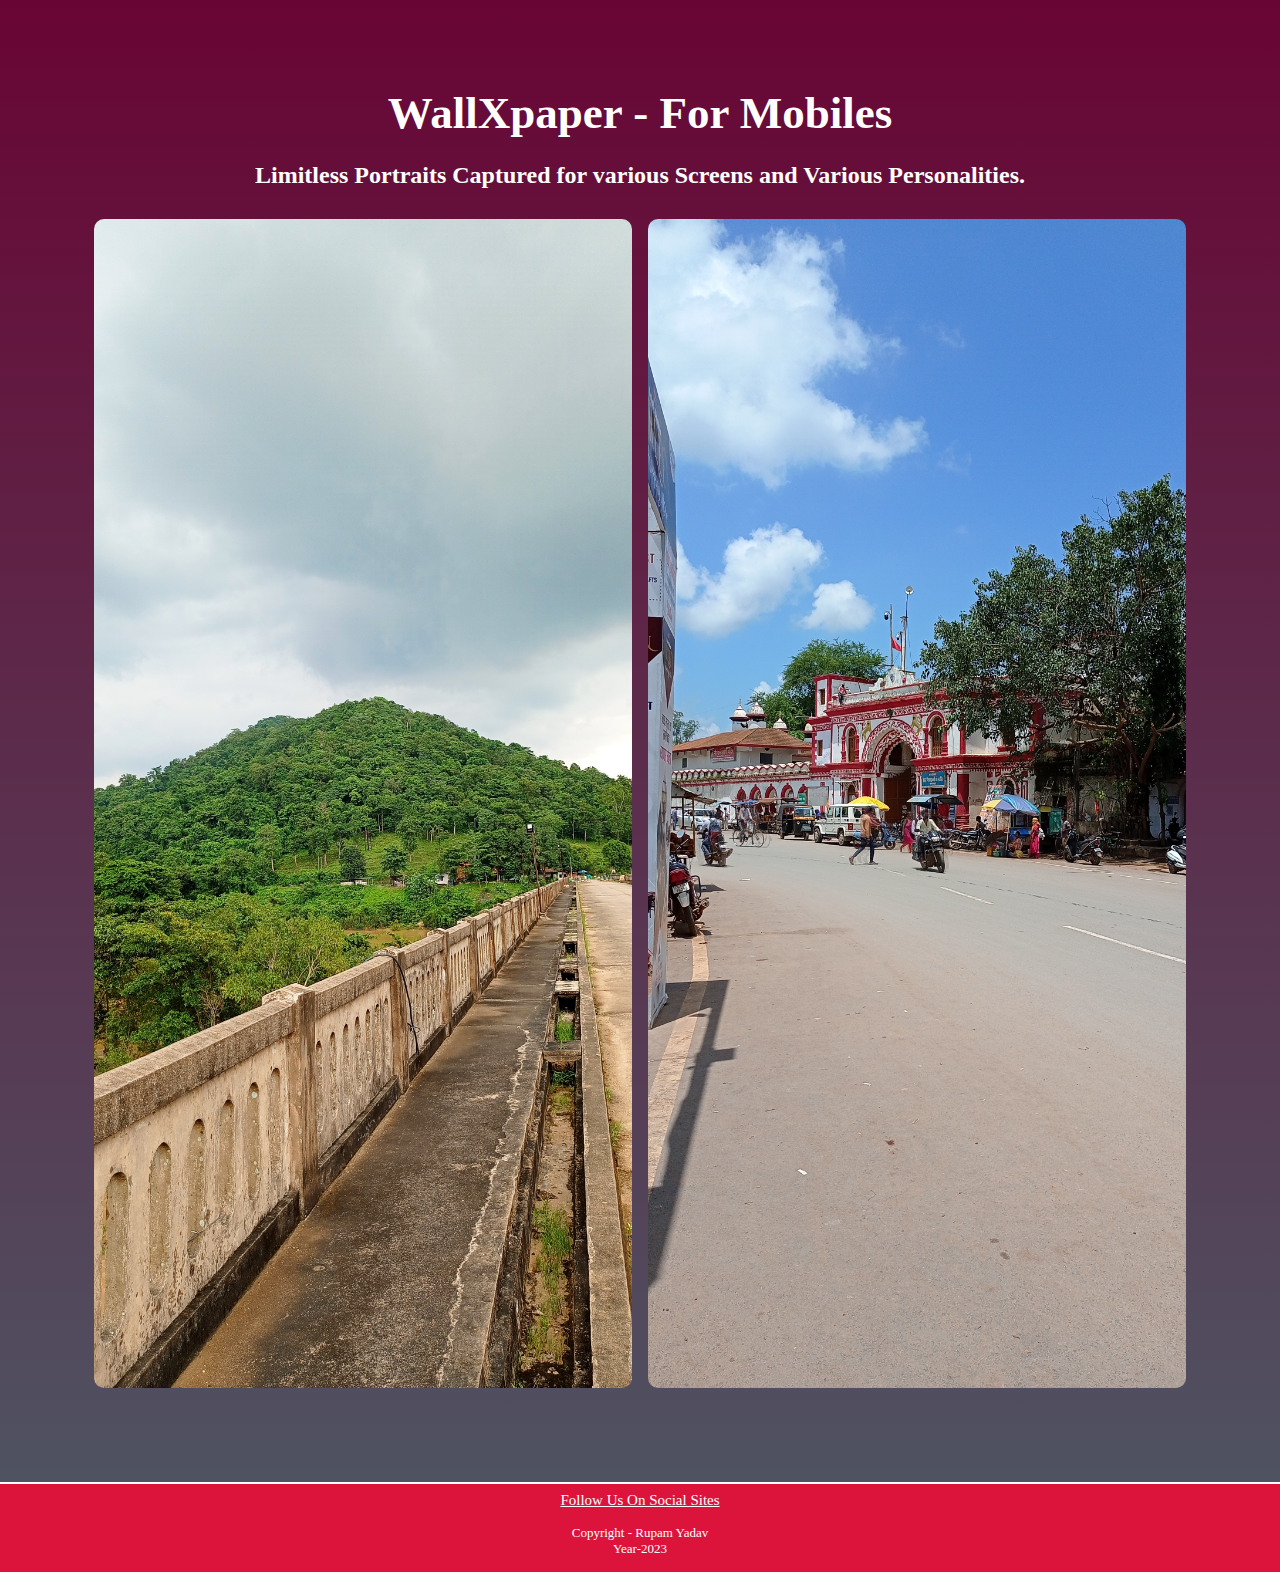
<file: mob.html>
<!DOCTYPE html>
<html lang="en">
<head>
    <meta charset="UTF-8">
    <meta http-equiv="X-UA-Compatible" content="IE=edge">
    <meta name="viewport" content="width=device-width, initial-scale=1.0">
    <title>WallXpaper - Mobile</title>
    <link rel="stylesheet" href="mobstyle.css">
</head>
<body>
    <section class="head">
          
        <div class="main">
            <h1>WallXpaper - For Mobiles</h1>
            <h2>Limitless Portraits Captured for various Screens and Various Personalities. </h2>
        
            <div class="image-container">
                <div class="grid">
                    <div class="grid-img">
                        <a href="wall1.html">                        
                            <img src="files/Portraits/Mountains.jpg" alt="">
                        </a>
                        

                    </div>
                </div>
                <div class="grid">
                    <div class="grid-img">
                        <a href="wall2.html">                        
                            <img src="files/Portraits/Street View.jpg" alt="">
                        </a>
                        

                    </div>
                </div>
                


            </div>
        </div>
      

            
                
            

       
    </section>
    <footer>
        <div class="foot">
            <hr style="width: 100%" color="white">
            <ul>
                <li><a href="index.html">Follow Us On Social Sites</a></li><br>
                <li>Copyright - Rupam Yadav<br>Year-2023</li>
            </ul>
        </div>
    </footer>
    
    
</body>
</html>
</file>
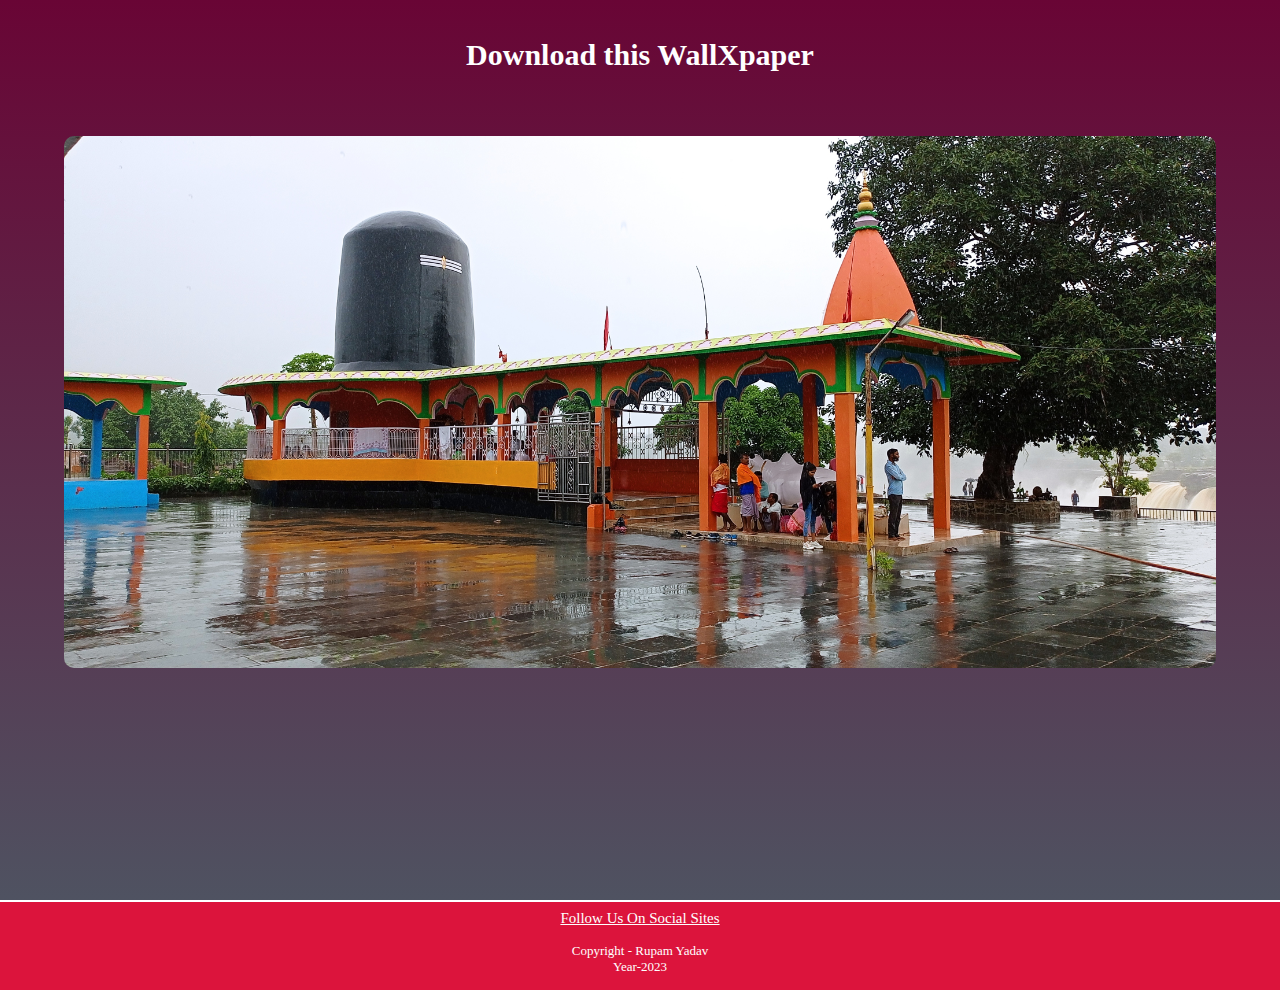
<file: paper1.html>
<!DOCTYPE html>
<html lang="en">
<head>
    <meta charset="UTF-8">
    <meta http-equiv="X-UA-Compatible" content="IE=edge">
    <meta name="viewport" content="width=device-width, initial-scale=1.0">
    <title>Download - WallXpaper</title>
    <link rel="stylesheet" href="paper1.css">
</head>
<body>
    <section class="section4">

        <div class="main">
            <div class="main-img">
                <h1>Download this WallXpaper</h1>
                
                <a href="files/Landscapes/Shiv.jpg" download="Rupam's paper">
                    <img src="files/Landscapes/Shiv.jpg" alt="">
                </a>
            
            </div>
        </div>
    </section>
    <footer>
        <div class="foot">
            <hr style="width: 100%" color="white">
            <ul>
                <li><a href="index.html">Follow Us On Social Sites</a></li><br>
                <li>Copyright - Rupam Yadav<br>Year-2023</li>
            </ul>
        </div>
    </footer>
</body>
</html>
</file>
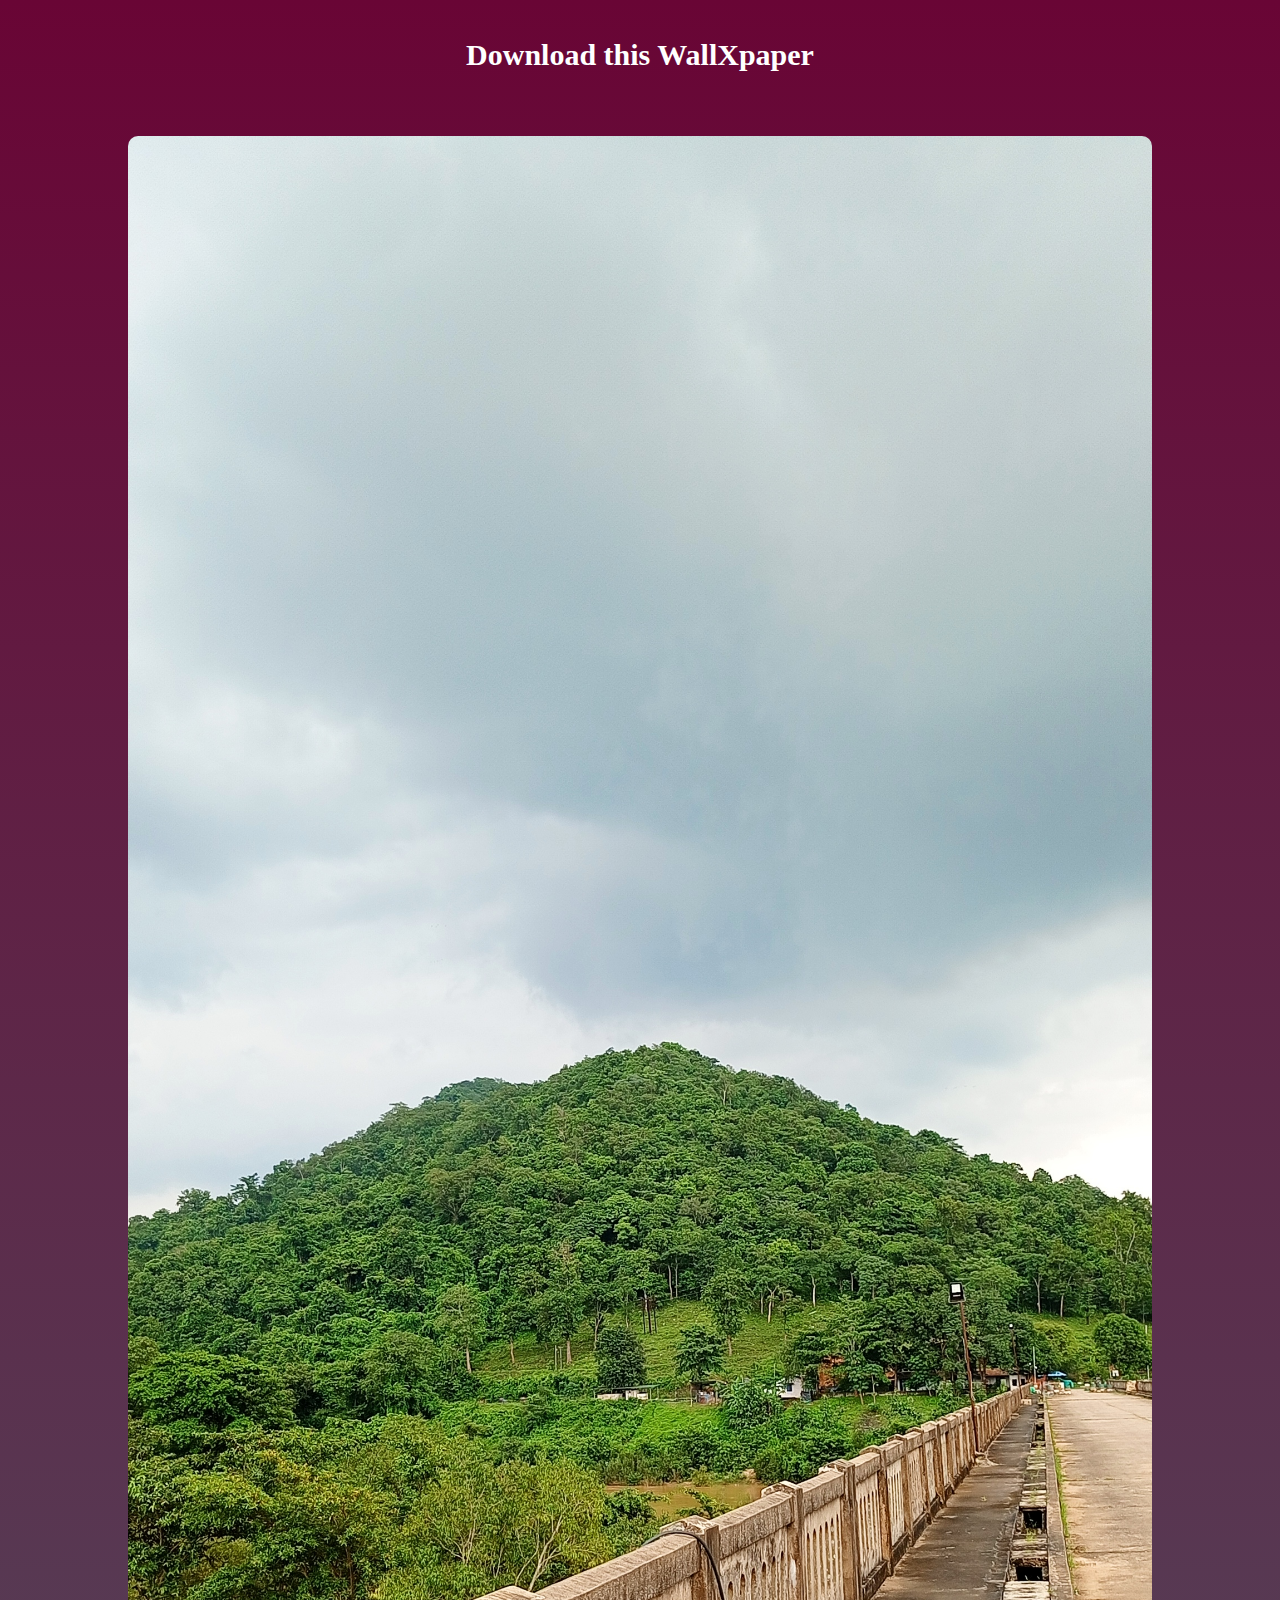
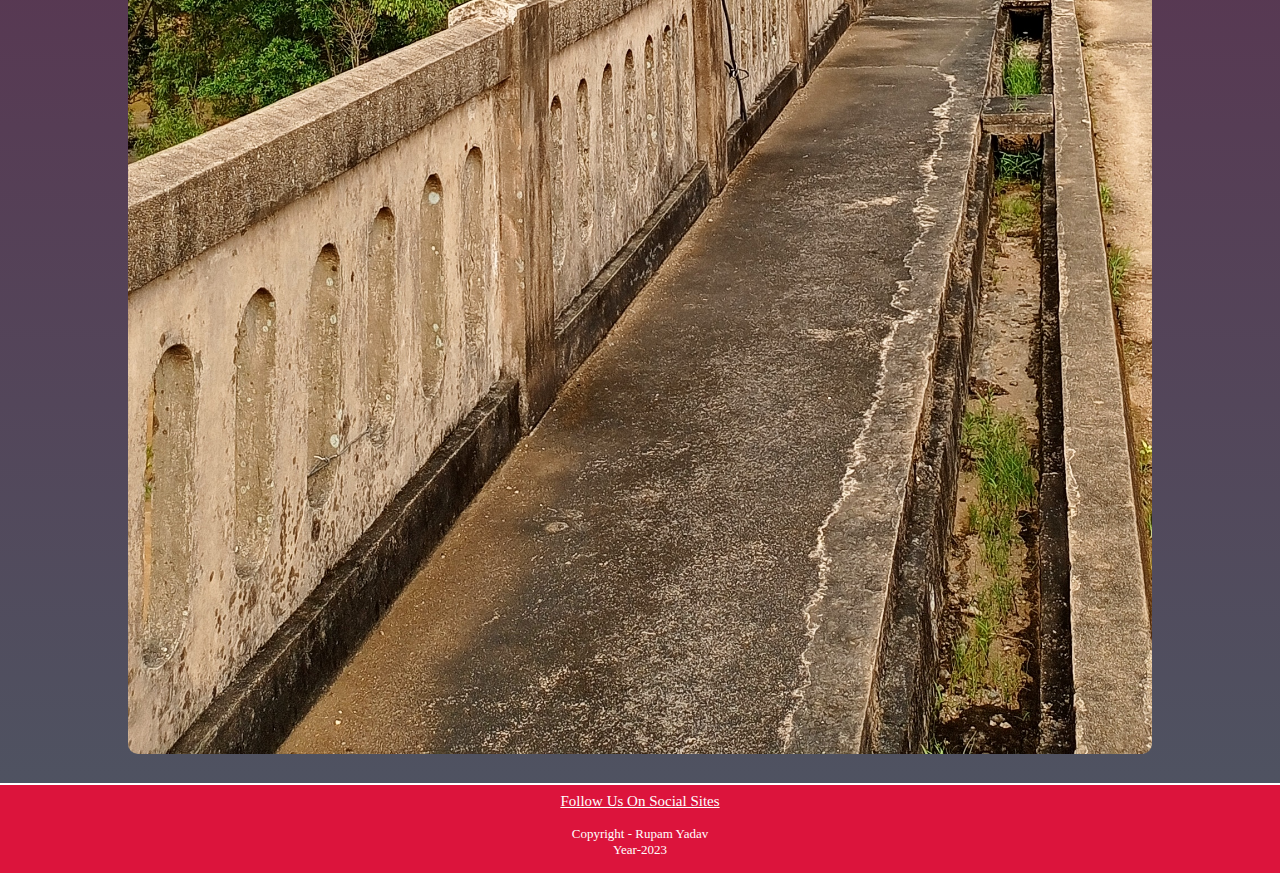
<file: wall1.html>
<!DOCTYPE html>
<html lang="en">
<head>
    <meta charset="UTF-8">
    <meta http-equiv="X-UA-Compatible" content="IE=edge">
    <meta name="viewport" content="width=device-width, initial-scale=1.0">
    <title>Download WallXpaper</title>
    <link rel="stylesheet" href="wall1.css">
</head>
<body>
    <section class="section2">

        <div class="main">
            <div class="main-img">
                <h1>Download this WallXpaper</h1>
                
                <a href="files/Portraits/Mountains.jpg" download="Rupam's wall">
                    <img src="files/Portraits/Mountains.jpg" alt="">
                </a>
            
            </div>
        </div>
    </section>
    <footer>
        <div class="foot">
            <hr style="width: 100%" color="white">
            <ul>
                <li><a href="index.html">Follow Us On Social Sites</a></li><br>
                <li>Copyright - Rupam Yadav<br>Year-2023</li>
            </ul>
        </div>
    </footer>


    
</body>
</html>
</file>
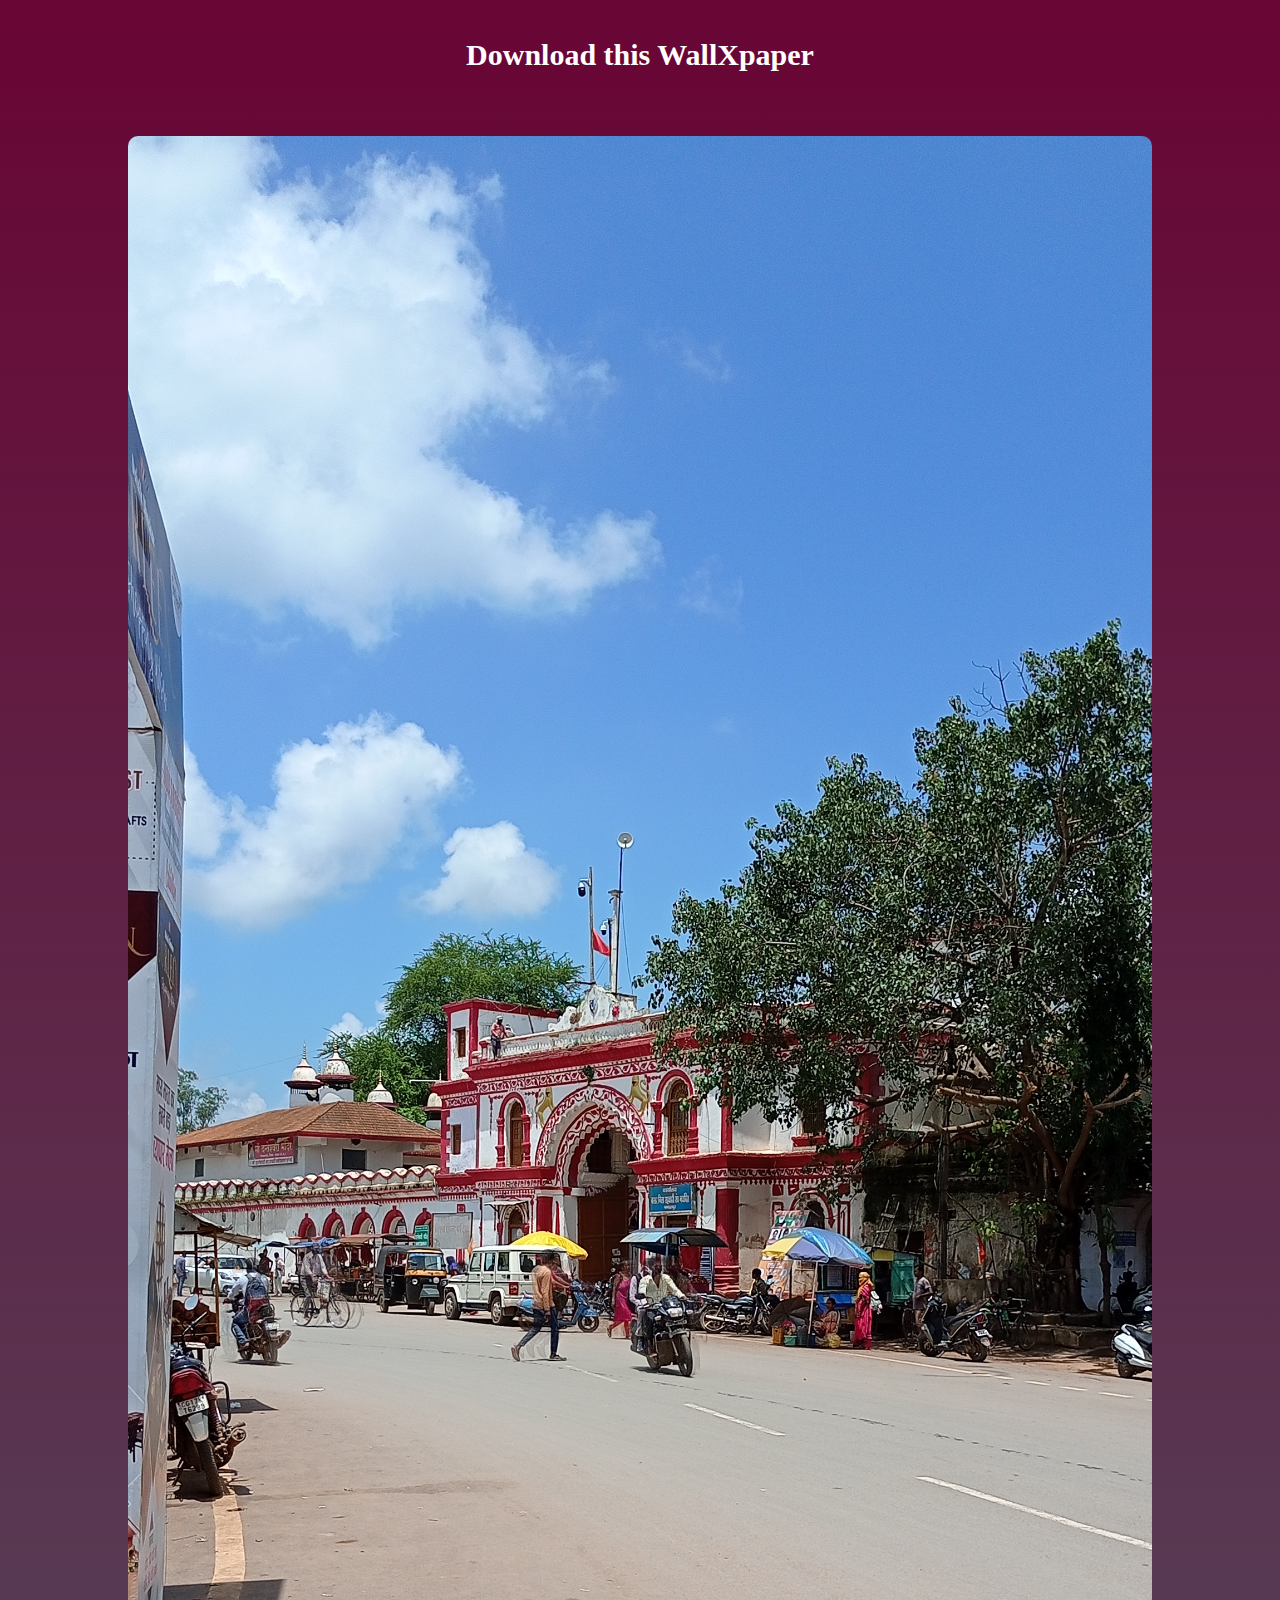
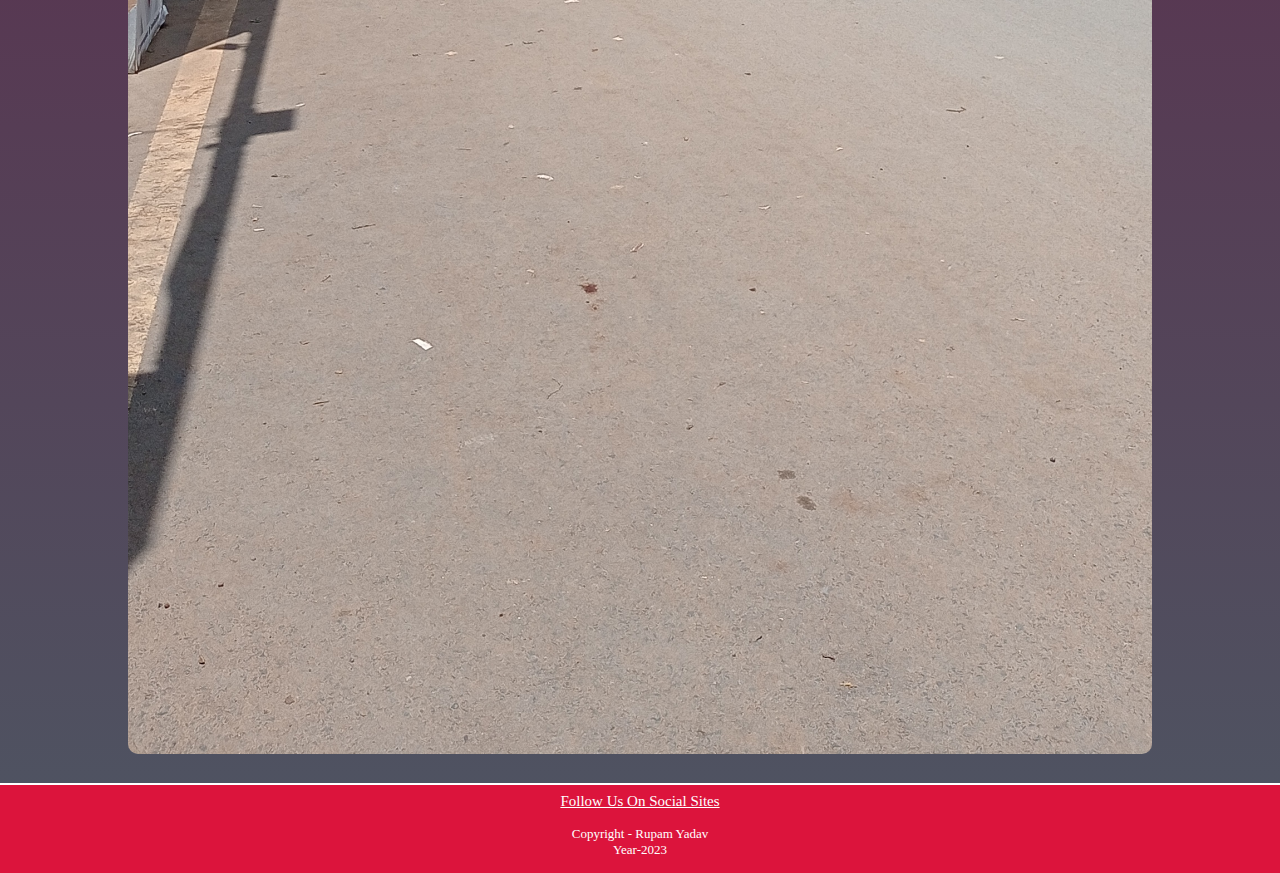
<file: wall2.html>
<!DOCTYPE html>
<html lang="en">
<head>
    <meta charset="UTF-8">
    <meta http-equiv="X-UA-Compatible" content="IE=edge">
    <meta name="viewport" content="width=device-width, initial-scale=1.0">
    <title>Download WallXpaper</title>
    <link rel="stylesheet" href="wall1.css">
</head>
<body>
    <section class="section2">

        <div class="main">
            <div class="main-img">
                <h1>Download this WallXpaper</h1>
                
                <a href="files/Portraits/Street View.jpg" download="Rupam's wall">
                    <img src="files/Portraits/Street View.jpg"alt="">
                </a>
            
            </div>
        </div>
    </section>
    <footer>
        <div class="foot">
            <hr style="width: 100%" color="white">
            <ul>
                <li><a href="index.html">Follow Us On Social Sites</a></li><br>
                <li>Copyright - Rupam Yadav<br>Year-2023</li>
            </ul>
        </div>
    </footer>


    
</body>
</html>
</file>
<file: mobstyle.css>
*{
    padding: 0;
    margin: 0;
}
.head{
    background-image: linear-gradient(rgba(105 5 53),rgba(4,9,30,0.7));
    min-height: 100vh;
}
.main{
    text-align: center;
    color: #fff;
    padding: 5%;
}
.main h1 {
    font-size: 45px;
    padding: 2%;
}
.image-container{
    max-width: 100%;
    padding: 30px 30px 30px 30px;
    display: grid;
    grid-template-columns: repeat(auto-fit, minmax(130px, auto));
    gap: 1rem;

}

.grid .grid-img{
    width: 100%;
    height: 100%;
}
.grid .grid-img img{
    width: 100%;
    height: 100%;
    object-fit: cover;
    border-radius: 10px;
}
.grid .grid-img img:hover{
    
    transition: 0.2s all linear;
    box-shadow: 0 0 20px 0px rgb(247 17 128);
}

/*-----------Footer------------*/

.foot{
    color: #fff;
    text-decoration: solid;
    font-size: 13px;
}
.foot{
    flex: 1;
    text-align:center;

}
.foot ul li{
    list-style: none;
    display: inline-block;
    padding: 8px 12px;
    position: relative;
}
.foot ul li a{
    color: #fff;
    text-decoration:revert;
    font-size: 15px;
    margin: 10px 0 20px;
}
.foot{
    min-height: 10vh;
    width: 100%;
    background: crimson;
    background-position:center;
    background-size:cover;
    position:relative;
}
</file>
<file: paper1.css>
*{
    margin: 0;
    padding: 0;
   
}
.section4{
    
    background-image:  linear-gradient(rgba(105 5 53),rgba(4,9,30,0.7));
    min-height: 100vh;
}


.main-img h1{
    text-align: center;
    color: #fff;
    font-size: 30px;
    padding: 3%;
    
}
.main-img img{
    margin: 2% 5% 2% 5%;
    width: 90%;
    height: 100%;
    border-radius: 10px;
}


/*-----------Footer------------*/

.foot{
    color: #fff;
    text-decoration: solid;
    font-size: 13px;
}
.foot{
    flex: 1;
    text-align:center;

}
.foot ul li{
    list-style: none;
    display: inline-block;
    padding: 8px 12px;
    position: relative;
}
.foot ul li a{
    color: #fff;
    text-decoration:revert;
    font-size: 15px;
    margin: 10px 0 20px;
}
.foot{
    min-height: 10vh;
    width: 100%;
    background: crimson;
    background-position:center;
    background-size:cover;
    position:relative;
}
</file>
<file: wall1.css>
*{
    margin: 0;
    padding: 0;
   
}
.section2{
    
    background-image:  linear-gradient(rgba(105 5 53),rgba(4,9,30,0.7));
    min-height: 100vh;
}


.main-img h1{
    text-align: center;
    color: #fff;
    font-size: 30px;
    padding: 3%;
    
}
.main-img img{
    margin: 2% 10% 2% 10%;
    width: 80%;
    height: 100%;
    border-radius: 10px;
}

/*-----------Footer------------*/

.foot{
    color: #fff;
    text-decoration: solid;
    font-size: 13px;
}
.foot{
    flex: 1;
    text-align:center;

}
.foot ul li{
    list-style: none;
    display: inline-block;
    padding: 8px 12px;
    position: relative;
}
.foot ul li a{
    color: #fff;
    text-decoration:revert;
    font-size: 15px;
    margin: 10px 0 20px;
}
.foot{
    min-height: 10vh;
    width: 100%;
    background: crimson;
    background-position:center;
    background-size:cover;
    position:relative;
}
</file>
